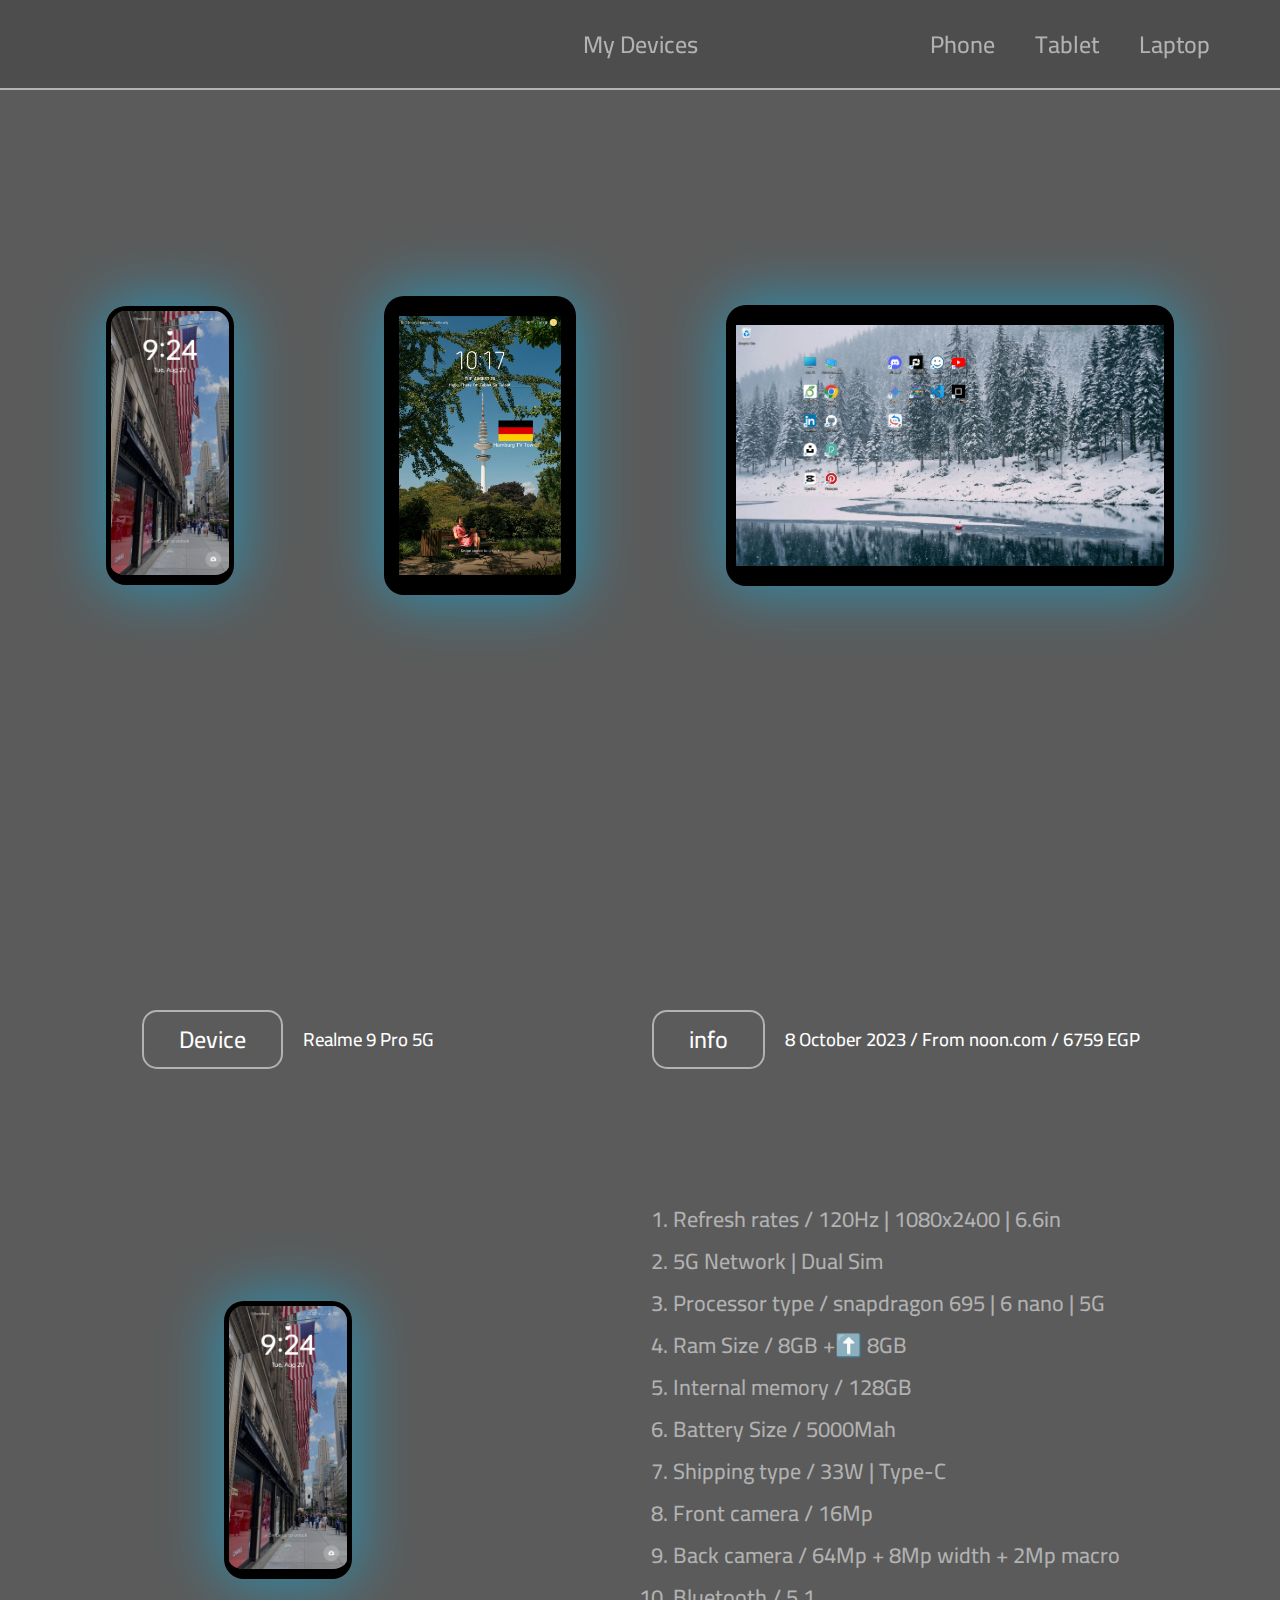
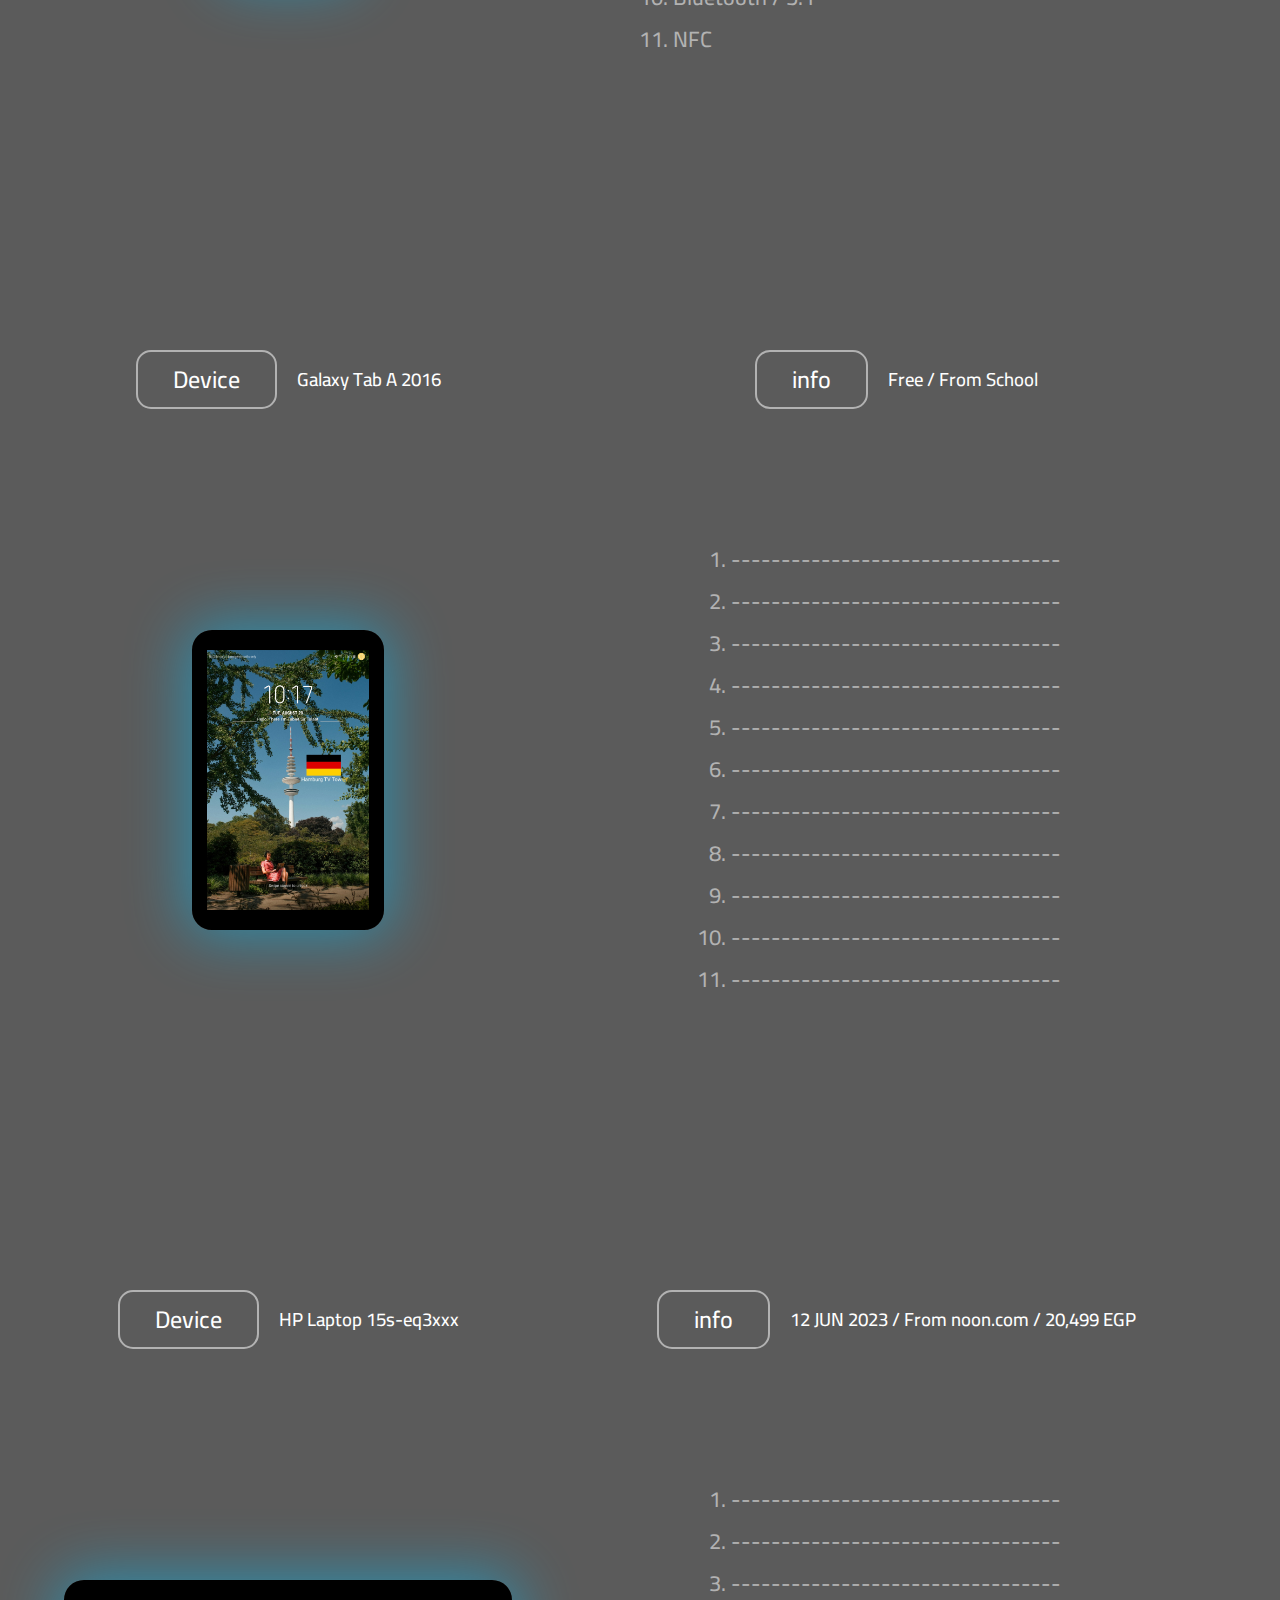
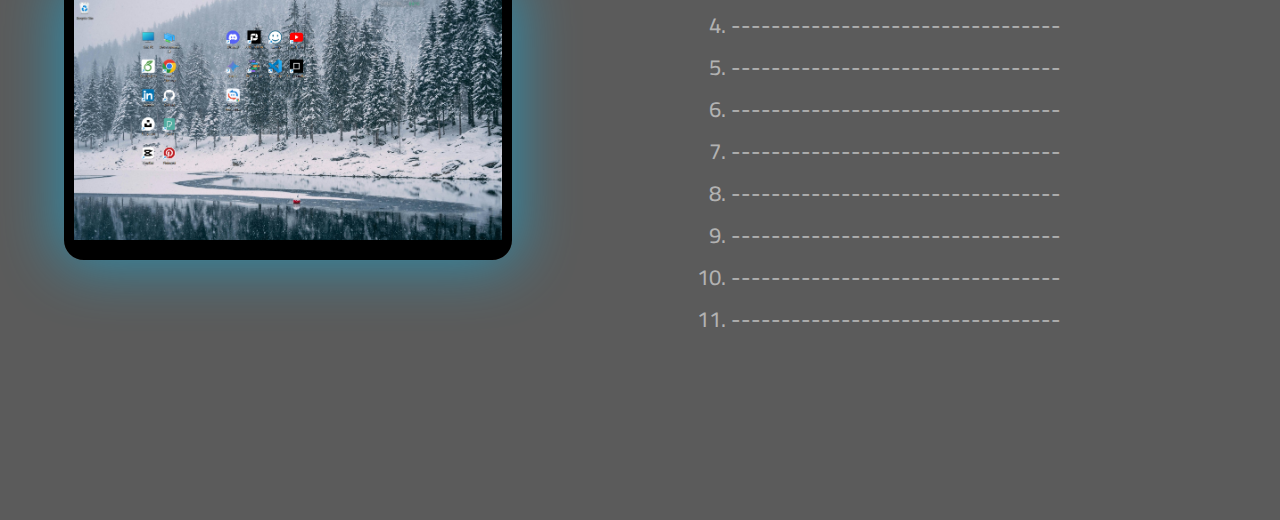
<file: my-devices/index.html>
<!DOCTYPE html>
<html lang="en">
<head>
    <meta charset="UTF-8">
    <meta name="viewport" content="width=device-width, initial-scale=1.0">
    <title>My Devices</title>
    <link rel="stylesheet" href="style.css">
    <link rel="preconnect" href="https://fonts.googleapis.com">
<link rel="preconnect" href="https://fonts.gstatic.com" crossorigin>
<link href="https://fonts.googleapis.com/css2?family=Cairo:wght@200..1000&display=swap" rel="stylesheet">
</head>
<body>
    <div class="container">
        <div class="home">
            <header class="header">
                <div class="header-content">
                    <span class="spi"><h2>My Devices</h2></span>
                    <a href="#phone"><h2>Phone</h2></a>
                    <a href="#tab"><h2>Tablet</h2></a>
                    <a href="#lap"><h2>Laptop</h2></a>
                </div>
            </header>
            <div class="home-content">
                <div class="my-phone">
                    <div class="my-phone-content">
                        <img src="../images/my-phone.jpg" alt="">
                    </div>
                </div>
                <div class="my-tab">
                    <div class="my-tab-content">
                        <img src="../images/my-tab.jpg" alt="">
                    </div>
                </div>
                <div class="my-lab">
                    <div class="my-lab-content">
                        <img src="../images/my-lab.png" alt="">
                    </div>
                </div>
            </div>
            <div class="my-phone-main" id="phone">
                <div class="my-phone-content-main">
                    <div class="info">
                        <div class="info-phone-content">
                            
                            <div class="title-info-device">
                                <div class="c-t-i-d">
                                    <h2>Device</h2><h3>Realme 9 Pro 5G</h3>
                                </div>
                            </div>

                            <div class="conto">
                                <div class="my-phone">
                                    <div class="my-phone-content">
                                        <img src="../images/my-phone.jpg" alt="">
                                    </div>
                                </div>
                            </div>
                           
                        </div>
                    </div>
                    
                    <div class="info-text">
                        <div class="info-text-content">
                            <div class="title-info-text">
                                <div class="c-t-i-t">
                                    <h2>info</h2><br><h3>8 October 2023 / From noon.com / 6759 EGP</h3>
                                </div>
                            </div>
                            <div class="conta">
                                <ol>
                                    <li> Refresh rates / 120Hz | 1080x2400 | 6.6in</li>
                                    <li> 5G Network | Dual Sim</li>
                                    <li> Processor type / snapdragon 695 | 6 nano | 5G</li>
                                    <li> Ram Size / 8GB +⬆️ 8GB</li>
                                    <li> Internal memory / 128GB</li>
                                    <li> Battery Size / 5000Mah</li>
                                    <li> Shipping type / 33W | Type-C</li>
                                    <li> Front camera / 16Mp</li>
                                    <li> Back camera / 64Mp + 8Mp width + 2Mp macro</li>
                                    <li> Bluetooth / 5.1</li>
                                    <li> NFC</li>
                                </ol>
                            </div>
                        </div>
                    </div>

                </div>
            </div>
            <div class="my-Tab-main" id="tab">
                <div class="my-tab-content-main">
                    <div class="info">
                        <div class="info-tab-content">

                            <div class="title-info-device">
                                <div class="c-t-i-d">
                                    <h2>Device</h2><h3>Galaxy Tab A 2016</h3>
                                </div>
                            </div>

                            <div class="conto">
                                <div class="my-tab">
                                    <div class="my-tab-content">
                                        <img src="../images/my-tab.jpg" alt="">
                                    </div>
                                </div>
                            </div>
                           
                        </div>
                    </div>
                    
                    <div class="info-text">
                        <div class="info-text-content">
                            <div class="title-info-text">
                                <div class="c-t-i-t">
                                    <h2>info</h2><br><h3>Free / From School</h3>
                                </div>
                            </div>
                            <div class="conta">
                                <ol>
                                    <li>---------------------------------</li>
                                    <li>---------------------------------</li>
                                    <li>---------------------------------</li>
                                    <li>---------------------------------</li>
                                    <li>---------------------------------</li>
                                    <li>---------------------------------</li>
                                    <li>---------------------------------</li>
                                    <li>---------------------------------</li>
                                    <li>---------------------------------</li>
                                    <li>---------------------------------</li>
                                    <li>---------------------------------</li>
                                </ol>
                            </div>
                        </div>
                    </div>

                </div>
            </div>
            <div class="my-lab-main" id="lap">
                <div class="my-lab-content-main">
                    <div class="info">
                        <div class="info-lab-content">

                            <div class="title-info-device">
                                <div class="c-t-i-d">
                                    <h2>Device</h2><h3>HP Laptop 15s-eq3xxx</h3>
                                </div>
                            </div>

                            <div class="conto">
                                <div class="my-lab">
                                    <div class="my-lab-content">
                                        <img src="../images/my-lab.png" alt="">
                                    </div>
                                </div>
                            </div>
                           
                        </div>
                    </div>
                    
                    <div class="info-text">
                        <div class="info-text-content">
                            <div class="title-info-text">
                                <div class="c-t-i-t">
                                    <h2>info</h2><br><h3>12 JUN 2023 / From noon.com / 20,499 EGP</h3>
                                </div>
                            </div>
                            <div class="conta">
                                <ol>
                                    <li>---------------------------------</li>
                                    <li>---------------------------------</li>
                                    <li>---------------------------------</li>
                                    <li>---------------------------------</li>
                                    <li>---------------------------------</li>
                                    <li>---------------------------------</li>
                                    <li>---------------------------------</li>
                                    <li>---------------------------------</li>
                                    <li>---------------------------------</li>
                                    <li>---------------------------------</li>
                                    <li>---------------------------------</li>
                                </ol>
                            </div>
                        </div>
                    </div>

                </div>
            </div>
        </div>
    </div>
</body>
</html>
</file>
<file: my-devices/style.css>
*{
    padding: 0;
    margin: 0;
    box-sizing: border-box;
    font-family: "Cairo", sans-serif;
  font-optical-sizing: auto;
  font-weight: 500;
  font-style: normal;
  font-variation-settings:
    "slnt" 0;
}
a{
    text-decoration: none;
    color: #b2b2b2;
}
/* ul{
    list-style: none;
} */
html{
    scroll-behavior: smooth;
}
body{
    background-image: url(https://images.unsplash.com/photo-1724026403614-f5461d17c6cc?q=80&w=2071&auto=format&fit=crop&ixlib=rb-4.0.3&ixid=M3wxMjA3fDB8MHxwaG90by1wYWdlfHx8fGVufDB8fHx8fA%3D%3D);
    background-position: center;
    background-repeat: no-repeat;
    background-size: cover;
    background-attachment: fixed;
    color: #b2b2b2;
}
.container{
    background-color: rgba(0, 0, 0, 0.645);
    min-height: 100vh;
    width: 100vw;
}
.home-content{
    background-color: rgba(0, 255, 255, 0);
    display: flex;
    flex-direction: row;
    flex-wrap: wrap;
    align-items: center;
    justify-content: center;
    min-height: 100vh;
    width: 100vw;
    padding: 20px;
    gap: 150px;
}
.my-phone img{
    width: 10vw;
    border-radius: 20px;
    border: black solid 5px;
    border-bottom: black solid 10px;
    box-shadow: rgba(0, 195, 255, 0.493) 0px 0px 60px 5px;
}
.my-tab img{
    width: 15vw;
    border-radius: 20px;
    border: black solid 15px;
    border-bottom: black solid 20px;
    border-top: black solid 20px;
    box-shadow: rgba(0, 195, 255, 0.493) 0px 0px 60px 5px;
}
.my-lab img{
    width: 35vw;
    border-radius: 20px;
    border: black solid 10px;
    border-bottom: black solid 20px;
    border-top: black solid 20px;
    box-shadow: rgba(0, 195, 255, 0.493) 0px 0px 60px 5px;
}
.header{
    position: fixed;
    z-index: 5;
    width: max-content;
    height: max-content;
}
.header-content{
    width: 100vw;
    height: 10vh;
    display: flex;
    align-items: center;
    justify-content: center;
    text-align: center;
    background-color: rgba(0, 0, 0, 0.144);
    color: #b2b2b2;
    border-bottom: #b2b2b2 solid 2px;
    gap: 40px;
    padding-left: 40vw;
}
.spi{
    margin-right: 15vw;
}
.my-phone-content-main{
    width: 100vw;
    min-height: 100vh;
    display: flex;
    flex-direction: row;
    flex-wrap: wrap;
    align-items: center;
    justify-content: center;
    padding: 20px;
}
.my-tab-content-main{
    width: 100vw;
    min-height: 100vh;
    display: flex;
    flex-direction: row;
    flex-wrap: wrap;
    align-items: center;
    justify-content: center;
    padding: 20px;
}
.my-lab-content-main{
    width: 100vw;
    min-height: 100vh;
    display: flex;
    flex-direction: row;
    flex-wrap: wrap;
    align-items: center;
    justify-content: center;
    padding: 20px;
}
.info{
    width: 40vw;
    height: 100vh;
}
.info-text{
    width: 55vw;
    height: 100vh;
}
.info-phone-content{
    display: flex;
    flex-direction: column;
    height: 100%;
    width: 100%;
    background-color: #b2b2b200;
}
.info-tab-content{
    display: flex;
    flex-direction: column;
    height: 100%;
    width: 100%;
    background-color: #b2b2b200;
}
.info-lab-content{
    display: flex;
    flex-direction: column;
    height: 100%;
    width: 100%;
    background-color: #b2b2b200;
}
.c-t-i-t{
    background-color: #b2b2b200;
    display: flex;
    align-items: center;
    justify-content: center;
    margin-top: 10vh;
    color: #ffffff;
}
.c-t-i-t h2{
    border: #b2b2b2 solid 2px;
    padding: 5px;
    padding-left: 35px;
    padding-right: 35px;
    border-radius: 15px;
    margin-right: 20px;
}
.c-t-i-d{
    background-color: #b2b2b200;
    display: flex;
    align-items: center;
    justify-content: center;
    margin-top: 10vh;
    color: #ffffff;
}
.c-t-i-d h2{
    border: #b2b2b2 solid 2px;
    padding: 5px;
    padding-left: 35px;
    padding-right: 35px;
    border-radius: 15px;
    margin-right: 20px;
}
.conto{
    display: flex;
    align-items: center;
    justify-content: center;
    width: 100%;
    height: 100%;
}
.conta{
    background-color: #b2b2b200;
    width: 100%;
    height: 80vh;
    display: flex;
    align-items: center;
    justify-content: center;
    text-align: left;
    padding: 20px;
    font-size: 22px;
}
</file>
